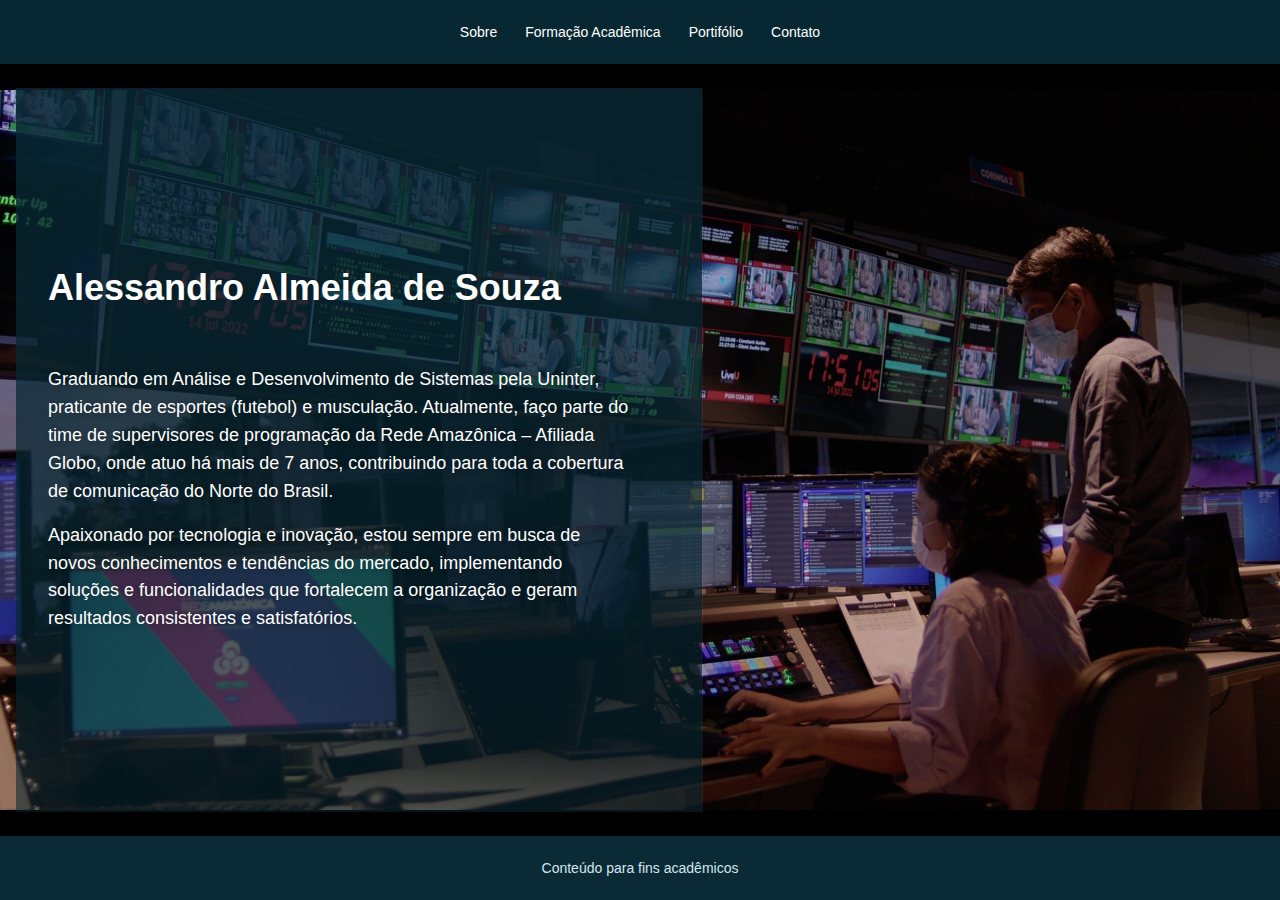
<file: index.html>
<!DOCTYPE html>
<html lang="pt-br">
<head>
  <meta charset="utf-8" />
  <meta name="viewport" content="width=device-width, initial-scale=1" />
  <title>Sobre • Alessandro Almeida de Souza</title>
  <!-- Conexão com o arquivo de estilos -->
  <link rel="stylesheet" href="style.css" />
</head>
<body>
  <!--
    GRID PRINCIPAL DA PÁGINA:
    - 3 linhas: header (topo), main (conteúdo), footer (rodapé)
  -->
  <div class="page">

    <!-- TOPO DA PÁGINA (menu simples) -->
    <header class="site-header">
      <nav class="main-nav" aria-label="Navegação principal">
        <ul>
          <li><a href="index.html">Sobre</a></li>
          <li><a href="Formacao.html">Formação Acadêmica</a></li>
          <li><a href="Portifolio.html">Portifólio</a></li>
          <li><a href="Contato.html">Contato</a></li>
      </ul>
      </nav>
    </header>

    <!-- CONTEÚDO PRINCIPAL -->
    <main id="sobre" class="hero">
      <!--
        A IMAGEM FICA NO HTML:
      -->
      <img
        class="hero-bg"
        src="imagem/foto02.jpg"
        loading="eager"
      />

      <!--
        GRID INTERNO DA SEÇÃO:
      -->
      <section class="hero-grid">
        <!-- Coluna ESQUERDA: bloco de texto com overlay para legibilidade -->
        <div class="hero-text">
          <h1>Alessandro Almeida de Souza</h1>
         <br>

          <p>
            Graduando em Análise e Desenvolvimento de Sistemas pela Uninter, praticante de esportes
            (futebol) e musculação. Atualmente, faço parte do time de supervisores de programação da
            Rede Amazônica – Afiliada Globo, onde atuo há mais de 7 anos, contribuindo para toda a
            cobertura de comunicação do Norte do Brasil.
          </p>

          <p>
            Apaixonado por tecnologia e inovação, estou sempre em busca de novos conhecimentos e
            tendências do mercado, implementando soluções e funcionalidades que fortalecem a
            organização e geram resultados consistentes e satisfatórios.
          </p>
        </div>

        <!-- Coluna DIREITA: vazia de propósito (continuidade da imagem) -->
        <div class="hero-right" aria-hidden="true"></div>
      </section>
    </main>

    <!-- RODAPÉ -->
    <footer class="site-footer">
      <p class="footer-note">Conteúdo para fins acadêmicos</p>
    </footer>

  </div>
</body>
</html>
</file>
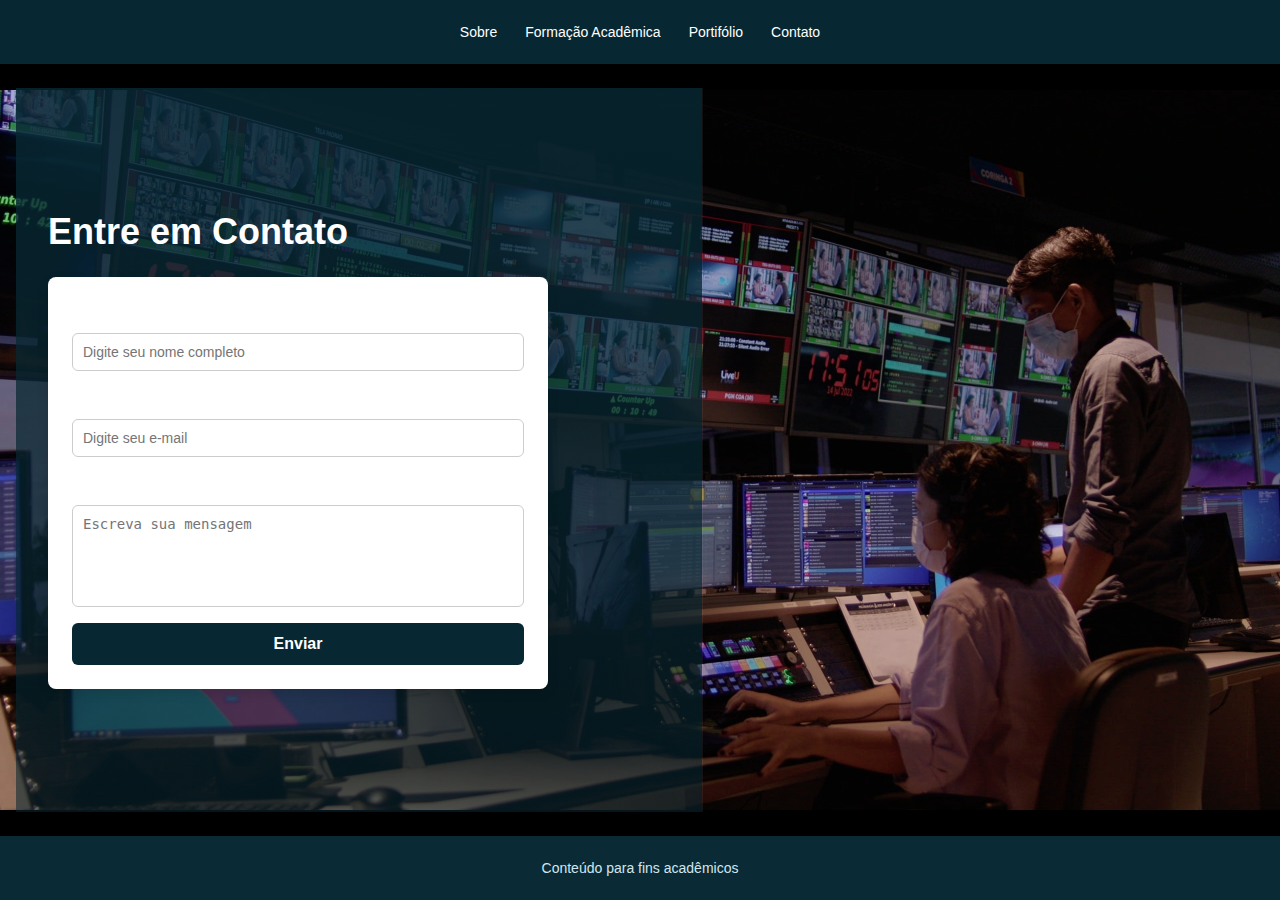
<file: Contato.html>
<!DOCTYPE html>
<html lang="pt-br">
<head>
  <meta charset="utf-8" />
  <meta name="viewport" content="width=device-width, initial-scale=1" />
  <title>Contato • Alessandro Almeida de Souza</title>
  <!-- Conexão com o arquivo de estilos -->
  <link rel="stylesheet" href="style.css" />
</head>
<body>
  <!--
    GRID PRINCIPAL DA PÁGINA:
    - 3 linhas: header (topo), main (conteúdo), footer (rodapé)
  -->
  <div class="page">

    <!-- TOPO DA PÁGINA (menu simples) -->
    <header class="site-header">
      <nav class="main-nav" aria-label="Navegação principal">
        <ul>
          <li><a href="Sobre.html">Sobre</a></li>
          <li><a href="Formacao.html">Formação Acadêmica</a></li>
          <li><a href="Portifolio.html">Portifólio</a></li>
          <li><a href="Contato.html">Contato</a></li>
      </ul>
      </nav>
      </nav>
    </header>

      <!-- CONTEÚDO PRINCIPAL -->
    <main class="hero">
      <!--
        A IMAGEM FICA NO HTML:
        - O CSS posiciona como “full-bleed” (preenche toda a section)
        - Use caminho relativo dentro da pasta do projeto
      -->
      <img
        class="hero-bg"
        src="imagem/foto02.jpg"
        alt="Imagem de fundo"
        loading="eager"
      />

      <!--
        GRID INTERNO DA SEÇÃO:
        - 2 colunas: esquerda (formulário) | direita (vazia, só continuidade da imagem)
        - No mobile vira 1 coluna (@media no CSS)
      -->
      <section class="hero-grid">
        <!-- Coluna ESQUERDA: bloco com overlay para legibilidade -->
        <div class="hero-text">
          <h1>Entre em Contato</h1>

             <!-- FORMULÁRIO -->
          <form id="contactForm" class="contact-form" action="#" method="post">
            <!-- Nome -->
            <label for="nome">Nome:</label>
            <input 
              type="text" 
              id="nome" 
              name="nome" 
              placeholder="Digite seu nome completo" 
              required 
            />

            <!-- Email -->
            <label for="email">E-mail:</label>
            <input 
              type="email" 
              id="email" 
              name="email" 
              placeholder="Digite seu e-mail" 
              required 
            />

            <!-- Mensagem -->
            <label for="mensagem">Mensagem:</label>
            <textarea 
              id="mensagem" 
              name="mensagem" 
              rows="5" 
              placeholder="Escreva sua mensagem" 
              required
            ></textarea>

            <!-- Botão -->
            <button type="submit">Enviar</button>
          </form>
        </div>

        <div class="hero-right" aria-hidden="true"></div>
      </section>
    </main>

    <!-- FOOTER -->
    <footer class="site-footer">
      <p class="footer-note">Conteúdo para fins acadêmicos</p>
    </footer>

  </div>

  <!-- ========================
       SCRIPT
       ======================== -->
  <script>
    // Captura o formulário
    const form = document.getElementById("contactForm");

    // Escuta o evento de envio
    form.addEventListener("submit", function(event) {
      event.preventDefault(); // impede recarregamento da página

      // Pega valores
      const nome = document.getElementById("nome").value.trim();
      const email = document.getElementById("email").value.trim();
      const mensagem = document.getElementById("mensagem").value.trim();

      // Validação simples
      if (nome === "" || email === "" || mensagem === "") {
        alert("Por favor, preencha todos os campos antes de enviar.");
      } else {
        alert("Mensagem enviada, Obrigado!");
        form.reset(); // limpa os campos
      }
    });
  </script>
</body>
</html>
</file>
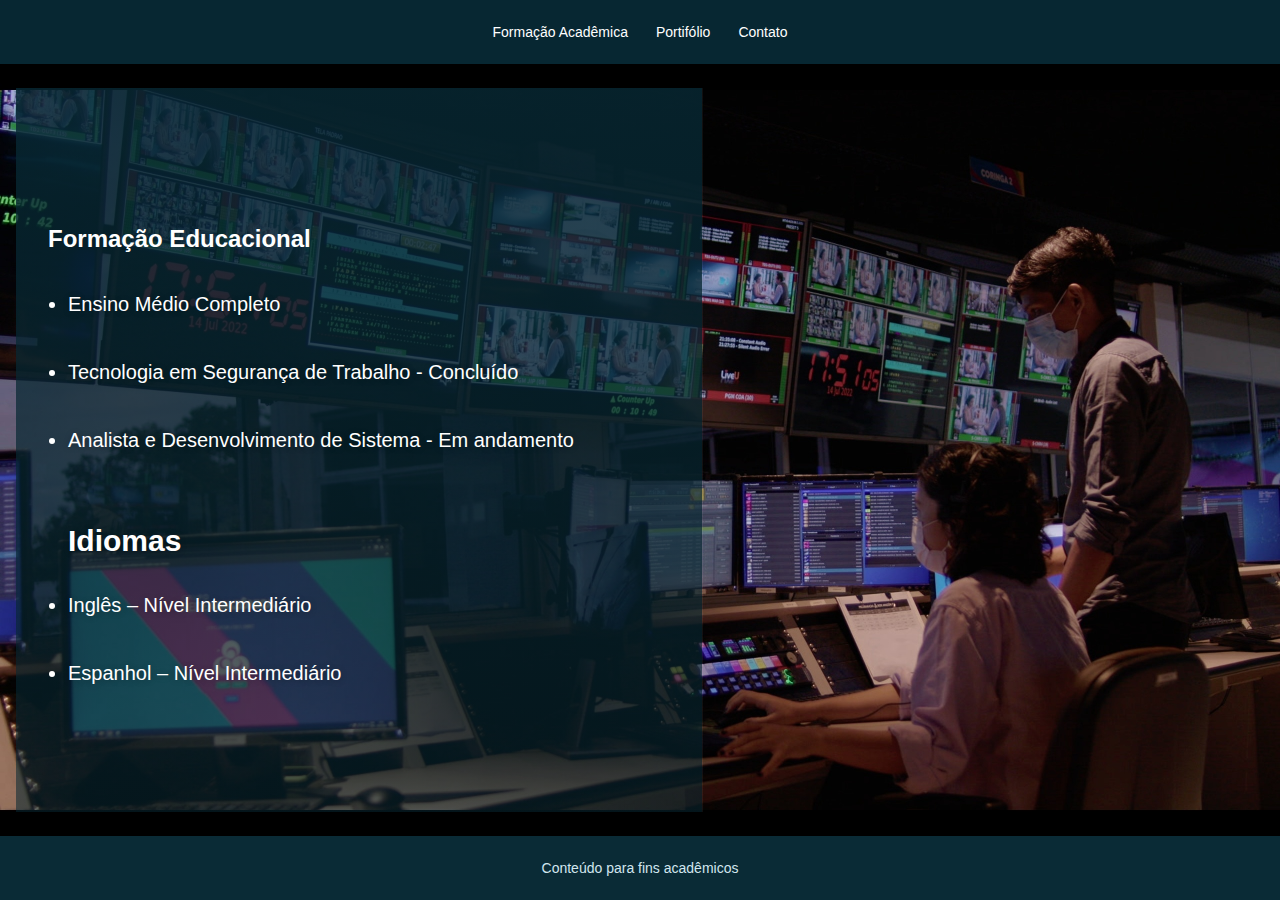
<file: Formacao.html>
<!DOCTYPE html>
<html lang="pt-br">
<head>
  <meta charset="utf-8" />
  <meta name="viewport" content="width=device-width, initial-scale=1" />
  <title>Formação • Alessandro Almeida de Souza</title>
  <!-- Conexão com o arquivo de estilos -->
  <link rel="stylesheet" href="style.css" />
</head>
<body>
  <!--
    GRID PRINCIPAL DA PÁGINA:
    - 3 linhas: header (topo), main (conteúdo), footer (rodapé)
  -->
  <div class="page">

    <!-- TOPO DA PÁGINA-->
    <header class="site-header">
      <nav class="main-nav" aria-label="Navegação principal">
         <ul>
          <li><a href="index.html">Formação Acadêmica</a></li>
          <li><a href="Portifolio.html">Portifólio</a></li>
          <li><a href="Contato.html">Contato</a></li>
      </ul>
      </nav>
      </nav>
    </header>

    <!-- CONTEÚDO PRINCIPAL -->
    <main id="sobre" class="hero">
      <!--
        - Imagem do fundo

      -->
      <img
        class="hero-bg"
        src="imagem/foto02.jpg"
        loading="eager"
      />

      <!--
        GRID INTERNO DA SEÇÃO:
        - 2 colunas: texto à esquerda e área vazia à direita (mantém equilíbrio visual)
      -->
      <section class="hero-grid">
        <div class="hero-text">
          <h2>Formação Educacional</h2>
          <!-- Lista não ordenada com as informações -->
            <ul>
              <li>Ensino Médio Completo</li>
              <br>
              <li>Tecnologia em Segurança de Trabalho - Concluído</li>
              <br>
              <li>Analista e Desenvolvimento de Sistema - Em andamento</li>
              <br>
              <h2>Idiomas</h2>
              <li>Inglês – Nível Intermediário</li>
              <br>
              <li>Espanhol – Nível Intermediário</li>
            </ul>
         </div>
        <!-- Coluna DIREITA: vazia de propósito (continuidade da imagem) -->
        <div class="hero-right" aria-hidden="true"></div>
      </section>
    </main>

    <!-- RODAPÉ -->
    <footer class="site-footer">
      <p class="footer-note">Conteúdo para fins acadêmicos</p>
    </footer>

  </div>
</body>
</html>
</file>
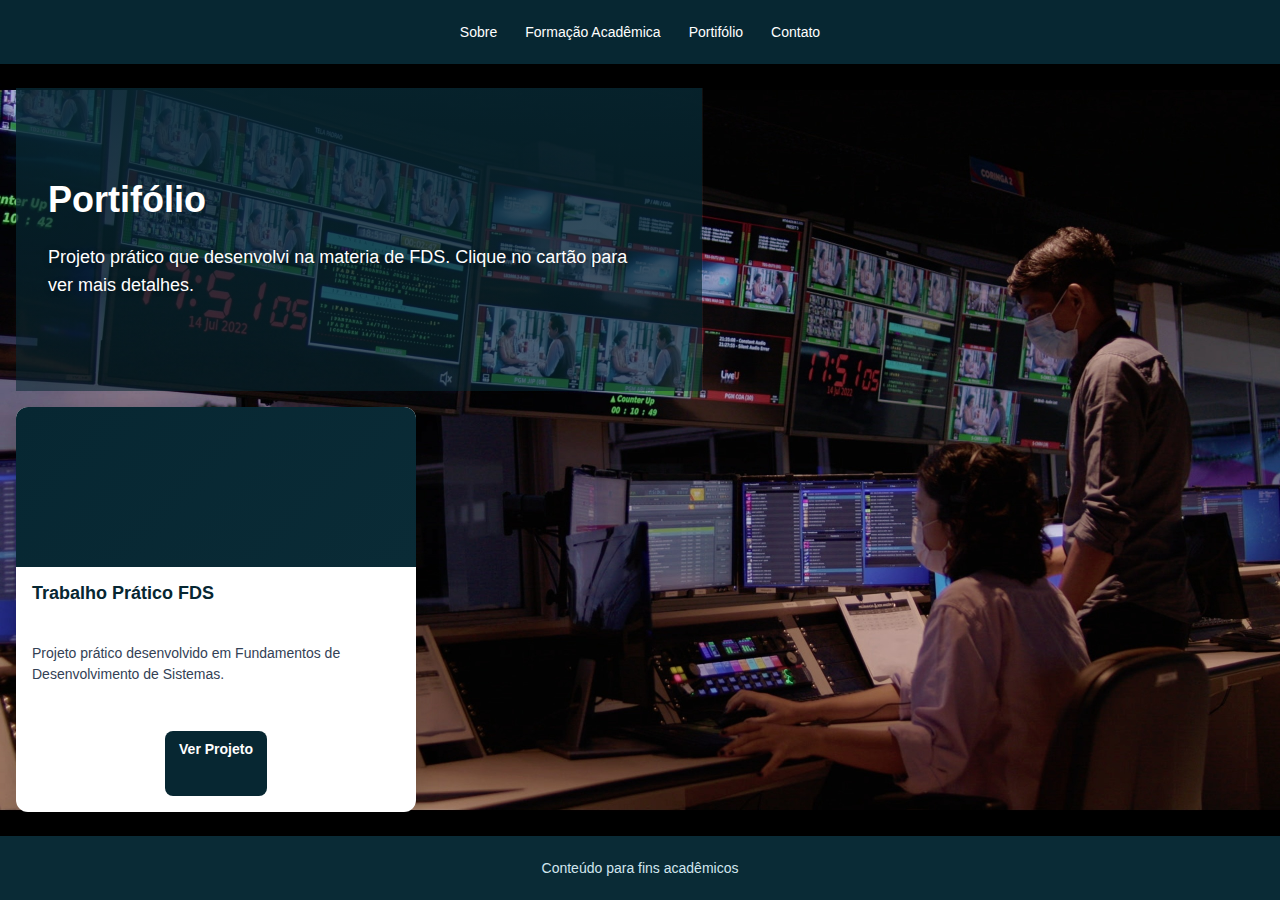
<file: Portifolio.html>
<!DOCTYPE html>
<html lang="pt-br">
<head>
  <meta charset="UTF-8" />
  <meta name="viewport" content="width=device-width, initial-scale=1" />
  <title>Portifólio • Alessandro Almeida de Souza</title>
  <!-- CSS global do site -->
  <link rel="stylesheet" href="style.css" />
</head>
<body>
  <div class="page">

    <!-- HEADER (menu centralizado) -->
    <header class="site-header">
      <nav class="main-nav" aria-label="Navegação principal">
         <ul>
          <li><a href="index.html">Sobre</a></li>
          <li><a href="Formacao.html">Formação Acadêmica</a></li>
          <li><a href="Portifolio.html">Portifólio</a></li>
          <li><a href="Contato.html">Contato</a></li>
        </ul>
      </nav>
      </nav>
    </header>

    <!-- SEÇÃO PRINCIPAL -->
    <main class="hero">
      <img
        class="hero-bg"
        src="imagem/foto02.jpg"
        alt="Imagem de fundo do portfólio"
        loading="eager"
      />

      <section class="hero-grid">
        <!-- Texto de introdução -->
        <div class="hero-text">
          <h1>Portifólio</h1>
          <p>Projeto prático que desenvolvi na materia de FDS. Clique no cartão para ver mais detalhes.</p>
        </div>

        <!-- Espaço vazio à direita -->
        <div class="hero-right" aria-hidden="true"></div>

        <!-- GRADE DE PROJETOS (apenas 1 card agora) -->
        <section class="projects-grid">
  <article class="card">
    <div class="card-thumb" aria-hidden="true"></div>
    <div class="card-body">
      <h2>Trabalho Prático FDS</h2>
      <p>
        Projeto prático desenvolvido em Fundamentos de Desenvolvimento de Sistemas.
      </p>
      <div class="card-actions">
        <a class="btn" href="https://alessandrosouza1998.github.io/TrabalhoPratico_FDS_VE/"
           target="_blank" rel="noopener noreferrer">Ver Projeto</a>
      </div>
    </div>
  </article>
</section>
    </main>

    <!-- FOOTER -->
    <footer class="site-footer">
      <p class="footer-note">Conteúdo para fins acadêmicos</p>
    </footer>

  </div>
</body>
</html>
</file>
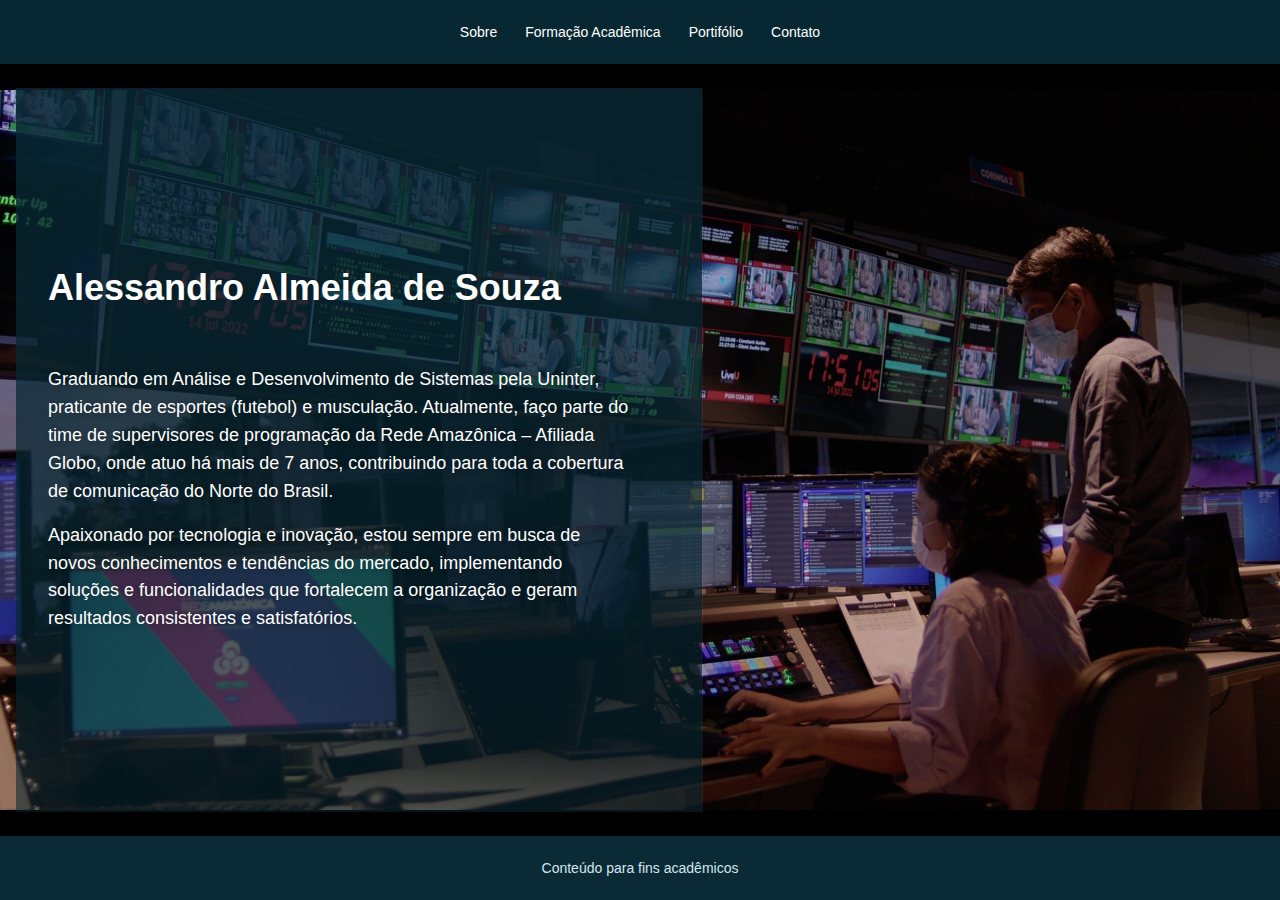
<file: Sobre.html>
<!DOCTYPE html>
<html lang="pt-br">
<head>
  <meta charset="utf-8" />
  <meta name="viewport" content="width=device-width, initial-scale=1" />
  <title>Sobre • Alessandro Almeida de Souza</title>
  <!-- Conexão com o arquivo de estilos -->
  <link rel="stylesheet" href="style.css" />
</head>
<body>
  <!--
    GRID PRINCIPAL DA PÁGINA:
    - 3 linhas: header (topo), main (conteúdo), footer (rodapé)
  -->
  <div class="page">

    <!-- TOPO DA PÁGINA (menu simples) -->
    <header class="site-header">
      <nav class="main-nav" aria-label="Navegação principal">
        <ul>
          <li><a href="Sobre.html">Sobre</a></li>
          <li><a href="Formacao.html">Formação Acadêmica</a></li>
          <li><a href="Portifolio.html">Portifólio</a></li>
          <li><a href="Contato.html">Contato</a></li>
      </ul>
      </nav>
    </header>

    <!-- CONTEÚDO PRINCIPAL -->
    <main id="sobre" class="hero">
      <!--
        A IMAGEM FICA NO HTML:
      -->
      <img
        class="hero-bg"
        src="imagem/foto02.jpg"
        loading="eager"
      />

      <!--
        GRID INTERNO DA SEÇÃO:
      -->
      <section class="hero-grid">
        <!-- Coluna ESQUERDA: bloco de texto com overlay para legibilidade -->
        <div class="hero-text">
          <h1>Alessandro Almeida de Souza</h1>
         <br>

          <p>
            Graduando em Análise e Desenvolvimento de Sistemas pela Uninter, praticante de esportes
            (futebol) e musculação. Atualmente, faço parte do time de supervisores de programação da
            Rede Amazônica – Afiliada Globo, onde atuo há mais de 7 anos, contribuindo para toda a
            cobertura de comunicação do Norte do Brasil.
          </p>

          <p>
            Apaixonado por tecnologia e inovação, estou sempre em busca de novos conhecimentos e
            tendências do mercado, implementando soluções e funcionalidades que fortalecem a
            organização e geram resultados consistentes e satisfatórios.
          </p>
        </div>

        <!-- Coluna DIREITA: vazia de propósito (continuidade da imagem) -->
        <div class="hero-right" aria-hidden="true"></div>
      </section>
    </main>

    <!-- RODAPÉ -->
    <footer class="site-footer">
      <p class="footer-note">Conteúdo para fins acadêmicos</p>
    </footer>

  </div>
</body>
</html>
</file>
<file: style.css>
* { box-sizing: border-box; }
html, body { height: 100%; }
body {
  margin: 0;
  font-family: Arial, Helvetica, sans-serif; /* fonte simples e comum */
  color: #ffffff;                            /* texto claro por cima do fundo escuro/foto */
  background: #0a2b36;                       /* tom escuro para header/footer */
}

/* =========================================================
   GRID PRINCIPAL DA PÁGINA
   - 3 linhas: header | main | footer
   ========================================================= */
.page {
  min-height: 100vh;
  display: grid;
  grid-template-rows: 64px 1fr 64px;
}

/* =========================================================
   HEADER (topo)
   ========================================================= */
.site-header {
  background: #072732;           /* azul petróleo escuro (paleta semelhante à referência) */
  display: flex;
  justify-content: center;     /* menu alinhado no meio */
  align-items: center;
  padding: 0 16px;
}

/* Navegação simples */
.main-nav ul {
  list-style: none;              /* remove marcadores */
  display: flex;
  gap: 28px;                     /* espaço entre itens do menu */
  margin: 0;
  padding: 0;
}
.main-nav a {
  color: #ffffff;
  text-decoration: none;
  font-size: 14px;
  transition: opacity .2s ease;  /* efeito suave ao passar o mouse */
}
.main-nav a:hover { opacity: .8; }

/* =========================================================
   SEÇÃO "HERO" (área da foto + texto)
   - A imagem está no HTML (classe .hero-bg) e é posicionada pelo CSS
   ========================================================= */
.hero {
  position: relative;            /* cria contexto para posicionar a imagem */
  display: grid;                 /* permite usar grid interno */
  overflow: hidden;              /* corta sobras da imagem se necessário */
  min-height: 72vh;              /* altura aproximada da referência */
}

/* Imagem de fundo colocada no HTML */
.hero-bg {
  position: absolute;            /* ocupa todo o contêiner .hero */
  inset: 0;                      /* atalho para top/right/bottom/left = 0 */
  width: 100%;
  height: 100%;
  object-fit: cover;             /* a imagem preenche sem deformar */
  object-position: center;       /* centraliza o enquadramento */
  z-index: 0;                    /* fica por trás do conteúdo */
  filter: none;                  /* sem filtros (overlay será no bloco de texto) */
}

/* Grid interno: 2 colunas (texto | vazio) */
.hero-grid {
  position: relative;            /* mantém o conteúdo acima da imagem */
  z-index: 1;                    /* garante que o texto apareça sobre a foto */
  display: grid;
  grid-template-columns: 1.1fr 0.9fr; /* proporção parecida com a imagem enviada */
  padding: 24px 16px;            /* respiro interno */
  min-height: inherit;           /* herda a altura da seção */
}

/* Bloco de texto com overlay para legibilidade sobre a foto */
.hero-text {
  /* overlay escuro com leve gradiente (melhora leitura do texto) */
  background: linear-gradient(180deg, rgba(7, 39, 50, 0.85) 0%, rgba(7, 39, 50, 0.55) 100%);
  padding: 48px 32px;            /* margem interna confortável */
  display: flex;
  flex-direction: column;
  justify-content: center;       /* centraliza verticalmente o conteúdo */
  gap: 16px;                     /* espaço entre título e parágrafos */
}

/* Título grande e forte */
.hero-text h1 {
  margin: 0 0 8px 0;
  font-size: clamp(28px, 3.2vw, 40px);  /* responsivo: cresce em telas maiores */
  font-weight: 800;
  line-height: 1.15;
}

/* Parágrafos do texto de apresentação */
.hero-text p {
  margin: 0;
  max-width: 58ch;    
  font-size: clamp(14px, 1.6vw, 18px);
  line-height: 1.55;
  text-shadow: 0 1px 6px rgba(0,0,0,.25); /* leve sombra no texto para contraste */
}

/* Coluna direita vazia: mantém continuidade visual da imagem */
.hero-right {
  /* traço sutil como “divisor” (opcional) */
  box-shadow: inset 1px 0 rgba(255,255,255,0.06);
}

/* =========================================================
   RODAPÉ
   ========================================================= */
.site-footer {
  background: #0a2b36;
  display: grid;
  place-items: center;           /* centraliza o conteúdo do rodapé */
  padding: 12px 16px;
}
.footer-note {
  margin: 0;
  font-size: 14px;
  color: #d2e6ef;                /* tom claro suave */
}

/* =========================================================
   RESPONSIVIDADE (celular e tablets pequenos)
   ========================================================= */
@media (max-width: 900px) {
  .hero-grid {
    grid-template-columns: 1fr;  /* vira 1 coluna no mobile */
    padding: 12px;
  }
  .hero-text {
    padding: 28px 16px;          /* reduz o “respiro” para telas pequenas */
  }

  /* Menu continua simples; em projetos maiores pode virar “hambúrguer” */
}

.hero-text ul {
  margin: 0;
  padding-left: 20px; /* dá um espacinho pros marcadores */
  max-width: 58ch;    
  font-size: clamp(14px, 1.6vw, 20px);
  line-height: 1.55;
  text-shadow: 0 1px 6px rgba(0,0,0,.25); /* leve sombra no texto para contraste */
}

.hero-text ul li {
  margin-bottom: 6px; /* espaço entre os itens */
  }


  /* ================================================
   PAGINA DE CONTATO
   ================================================ */
.contact-section {
  display: grid;
  place-items: center;     /* centraliza o conteúdo */
  padding: 32px 16px;
  background: #f4f4f4;     /* fundo claro para contraste */
  color: #333;
}

.contact-section h1 {
  margin-bottom: 24px;
  font-size: 28px;
  color: #072732;
  text-align: center;
}

/* Formulário em grid */
.contact-form {
  display: grid;
  gap: 16px;               /* espaço entre os campos */
  width: 100%;
  max-width: 500px;        /* largura máxima */
  background: #fff;        /* fundo branco do formulário */
  padding: 24px;
  border-radius: 8px;
  box-shadow: 0 4px 12px rgba(0,0,0,0.1);
}

/* Labels */
.contact-form label {
  font-weight: bold;
  font-size: 14px;
}

/* Inputs e textarea */
.contact-form input,
.contact-form textarea {
  padding: 10px;
  border: 1px solid #ccc;
  border-radius: 6px;
  font-size: 14px;
  resize: none;            /* evita redimensionar a textarea */
}

/* Botão */
.contact-form button {
  background: #072732;     /* verde padrão */
  color: white;
  font-size: 16px;
  font-weight: bold;
  padding: 12px;
  border: none;
  border-radius: 6px;
  cursor: pointer;
  transition: opacity 0.2s ease;
}
.contact-form button:hover {
  opacity: 0.85;
}

/* =========================================================
   SEÇÃO PORTFÓLIO
   ========================================================= */
.hero {
  position: relative;
  display: grid;
  overflow: hidden;
  min-height: 72vh;
}

.hero-bg {
  position: absolute;
  inset: 0;
  width: 100%;
  height: 100%;
  object-fit: cover;
  object-position: center;
  z-index: 0; /* fica atrás */
}

.hero-grid {
  position: relative;
  z-index: 1; /* conteúdo acima da imagem */
  display: grid;
  grid-template-columns: 1.1fr 0.9fr; /* texto | vazio */
  padding: 24px 16px;
  min-height: inherit;
}

.hero-text {
  background: linear-gradient(
    180deg,
    rgba(7, 39, 50, 0.85) 0%,
    rgba(7, 39, 50, 0.55) 100%
  );
  padding: 48px 32px;
  display: flex;
  flex-direction: column;
  justify-content: center;
  gap: 16px;
  color: #fff;
   min-height: 100%;
}

.hero-text h1 {
  margin: 0 0 8px 0;
  font-size: clamp(26px, 3vw, 36px);
  font-weight: 800;
  line-height: 1.15;
}

.hero-text p {
  margin: 0;
  max-width: 58ch;
  font-size: clamp(14px, 1.6vw, 18px);
  line-height: 1.55;
  text-shadow: 0 1px 6px rgba(0,0,0,.25);
}

.hero-right {
  box-shadow: inset 1px 0 rgba(255,255,255,0.06);
}

/* =========================================================
   CARD DO PORTFÓLIO
   ========================================================= */
.projects-grid {
  grid-column: 1 / -1;
  margin-top: 16px;
  display: grid;
  justify-content: center;     /* centraliza o card */
  grid-template-columns: 1fr;  /* só uma coluna */
  max-width: 400px;            /* largura máxima do card */
  width: 100%;
}

.card {
  background: #ffffff;
  color: #0f172a;
  border-radius: 12px;
  overflow: hidden;
  box-shadow: 0 8px 24px rgba(0,0,0,0.15);
  display: grid;
  grid-template-rows: 160px auto; /* thumb + corpo */
}

/* miniatura*/
.card-thumb {
  background: linear-gradient(135deg, #072732, #0a2b36);
}

/* corpo do card */
.card-body {
  padding: 16px;
  display: grid;
  gap: 10px;
}

.card-body h2 {
  margin: 0;
  font-size: 18px;
  color: #072732;
}

.card-body p {
  margin: 0;
  font-size: 14px;
  line-height: 1.5;
  color: #334155;
}

/* botões/links */
.card-actions {
  margin-top: 8px;
  display: flex;
  gap: 10px;
  justify-content: center;
}

.btn {
  background: #072732;
  color: #fff;
  text-decoration: none;
  font-weight: bold;
  font-size: 14px;
  padding: 10px 14px;
  border-radius: 8px;
  display: inline-block;
  transition: opacity .2s ease, transform .02s ease-in;

}
.btn:hover { opacity: 0.9; }
.btn:active { transform: scale(0.995); }
</file>
